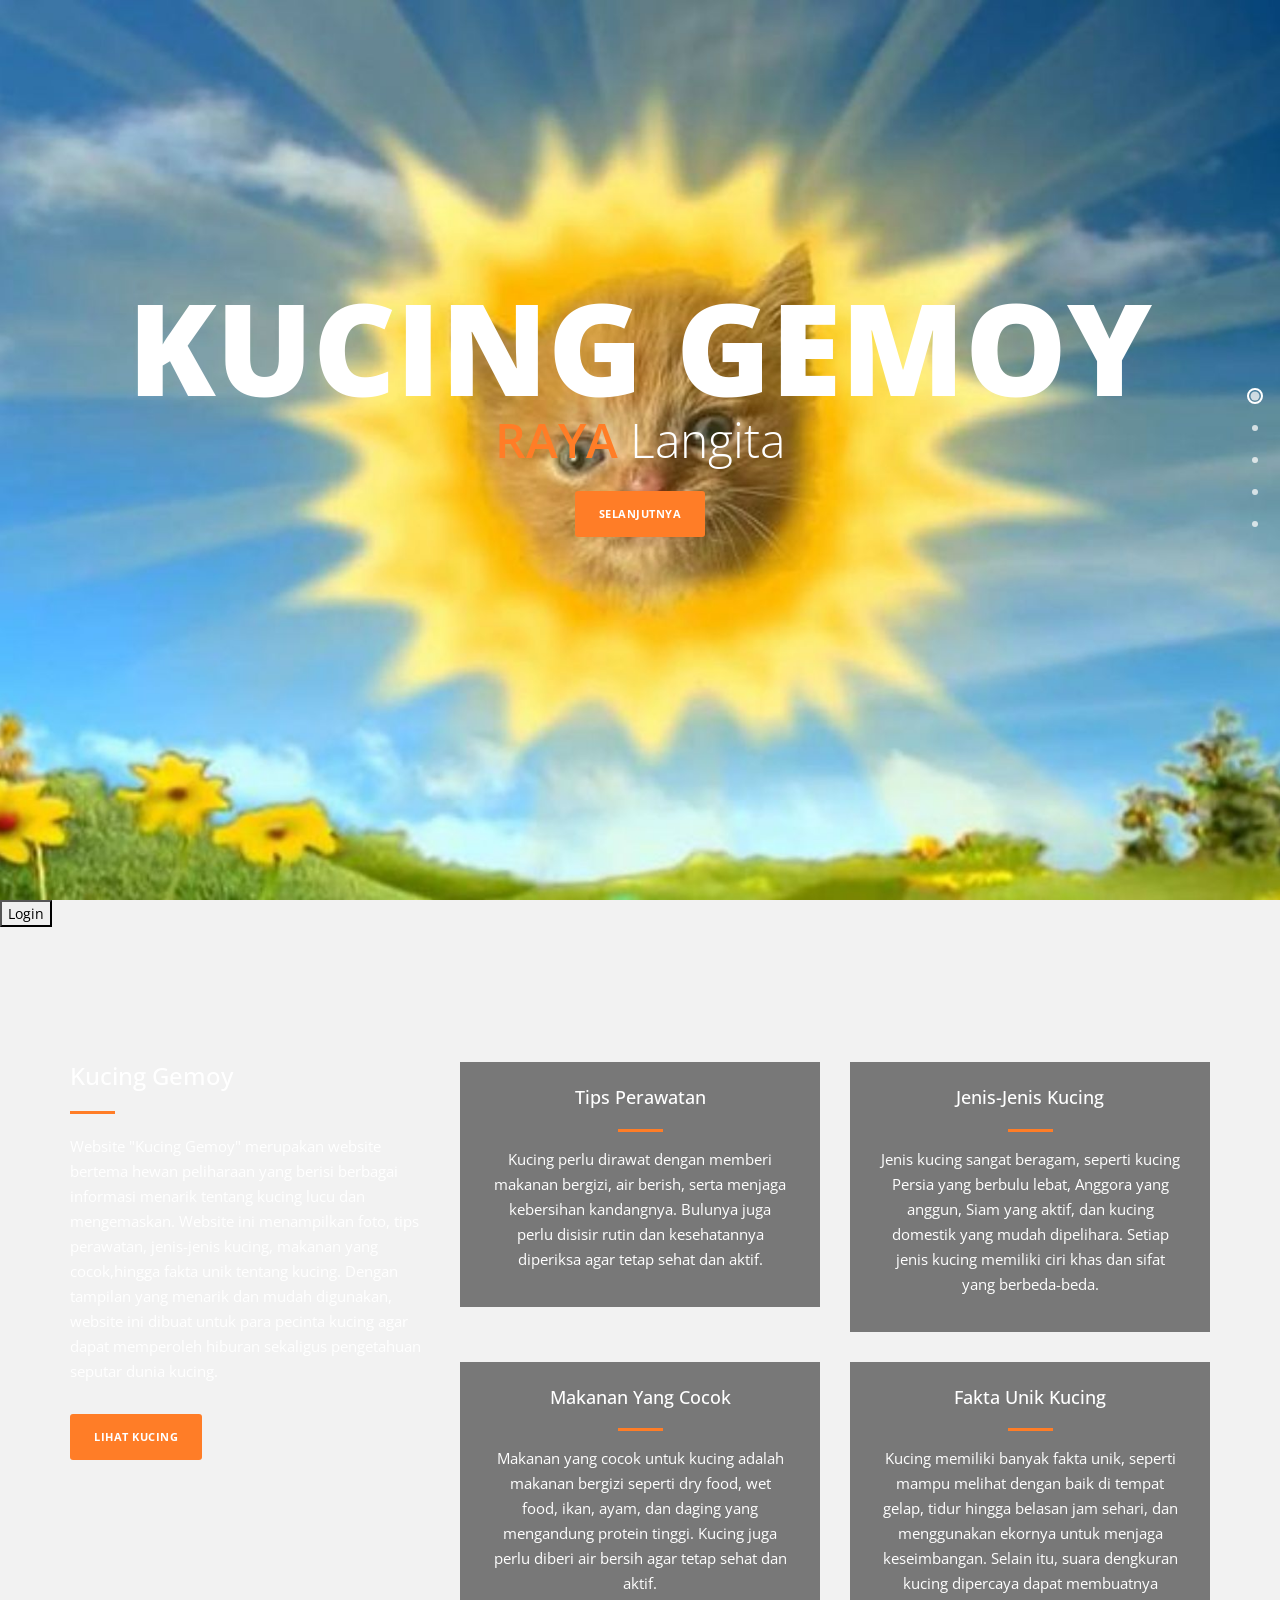
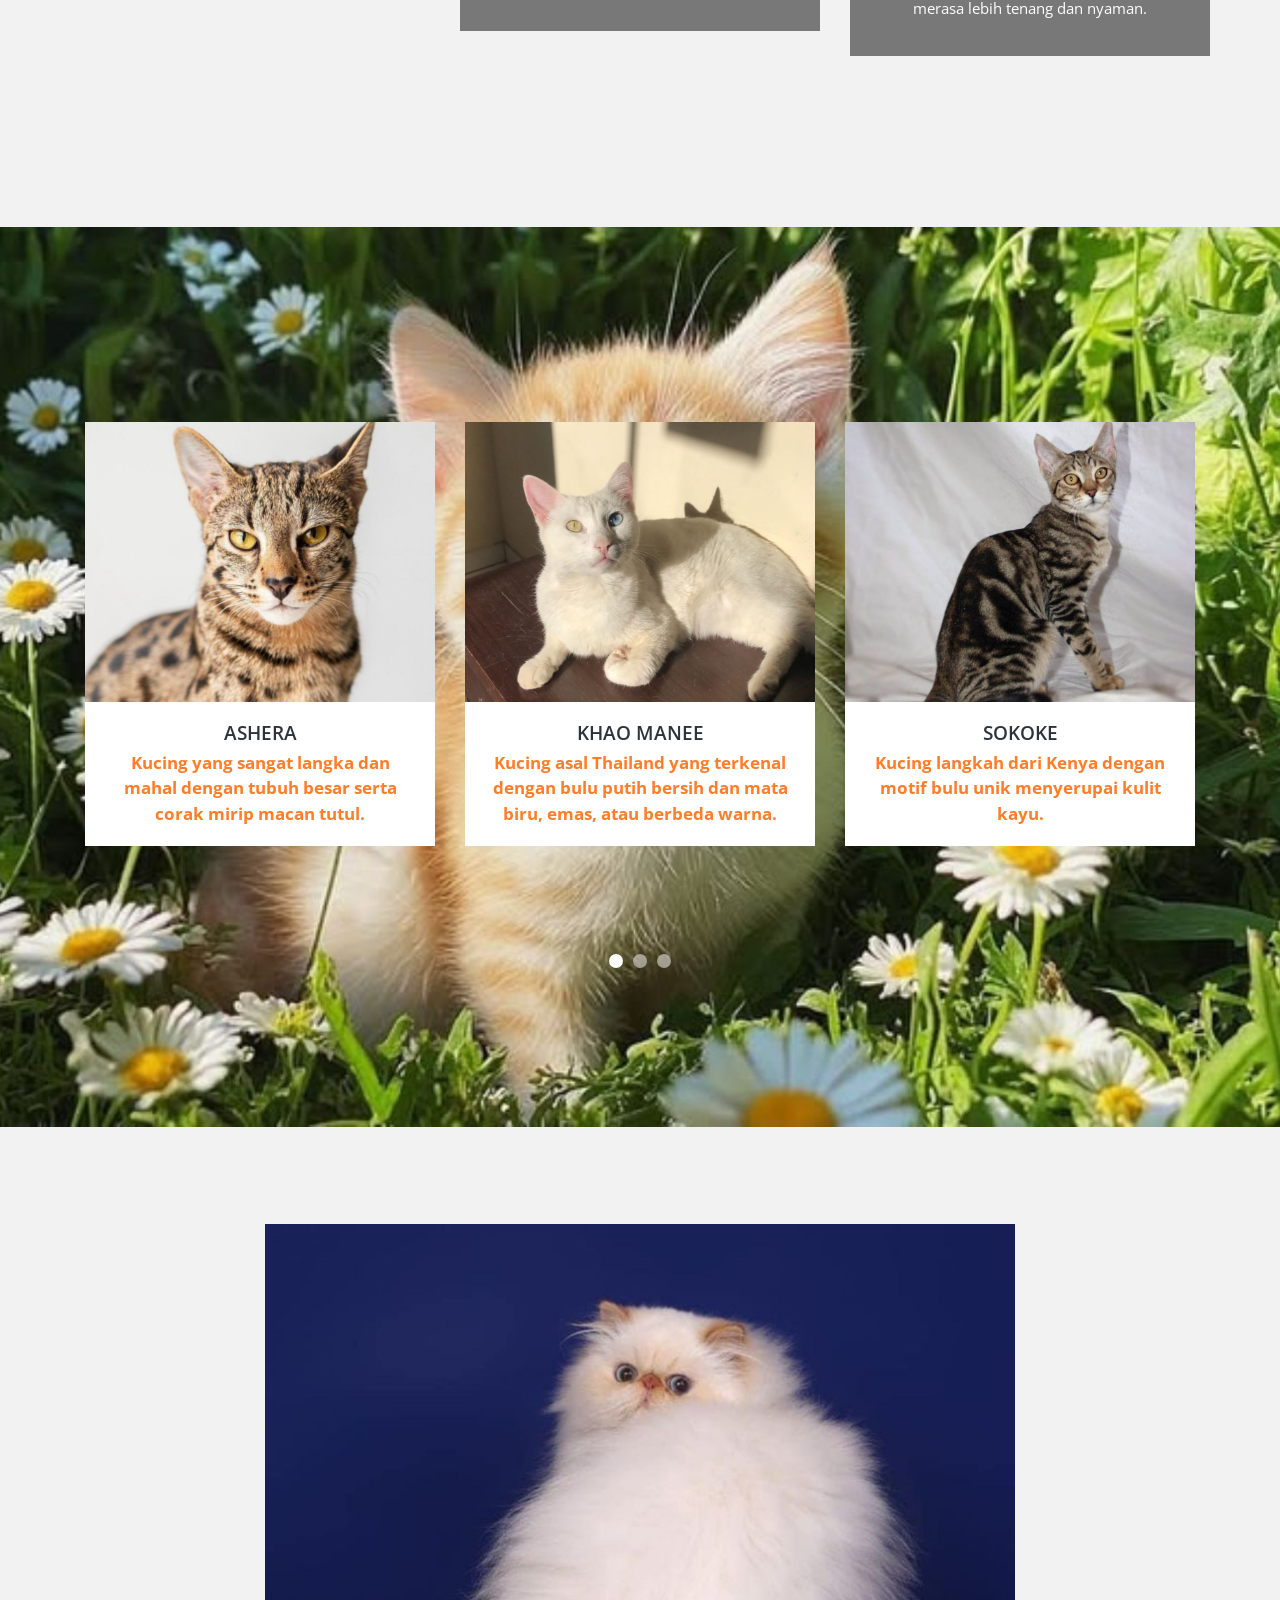
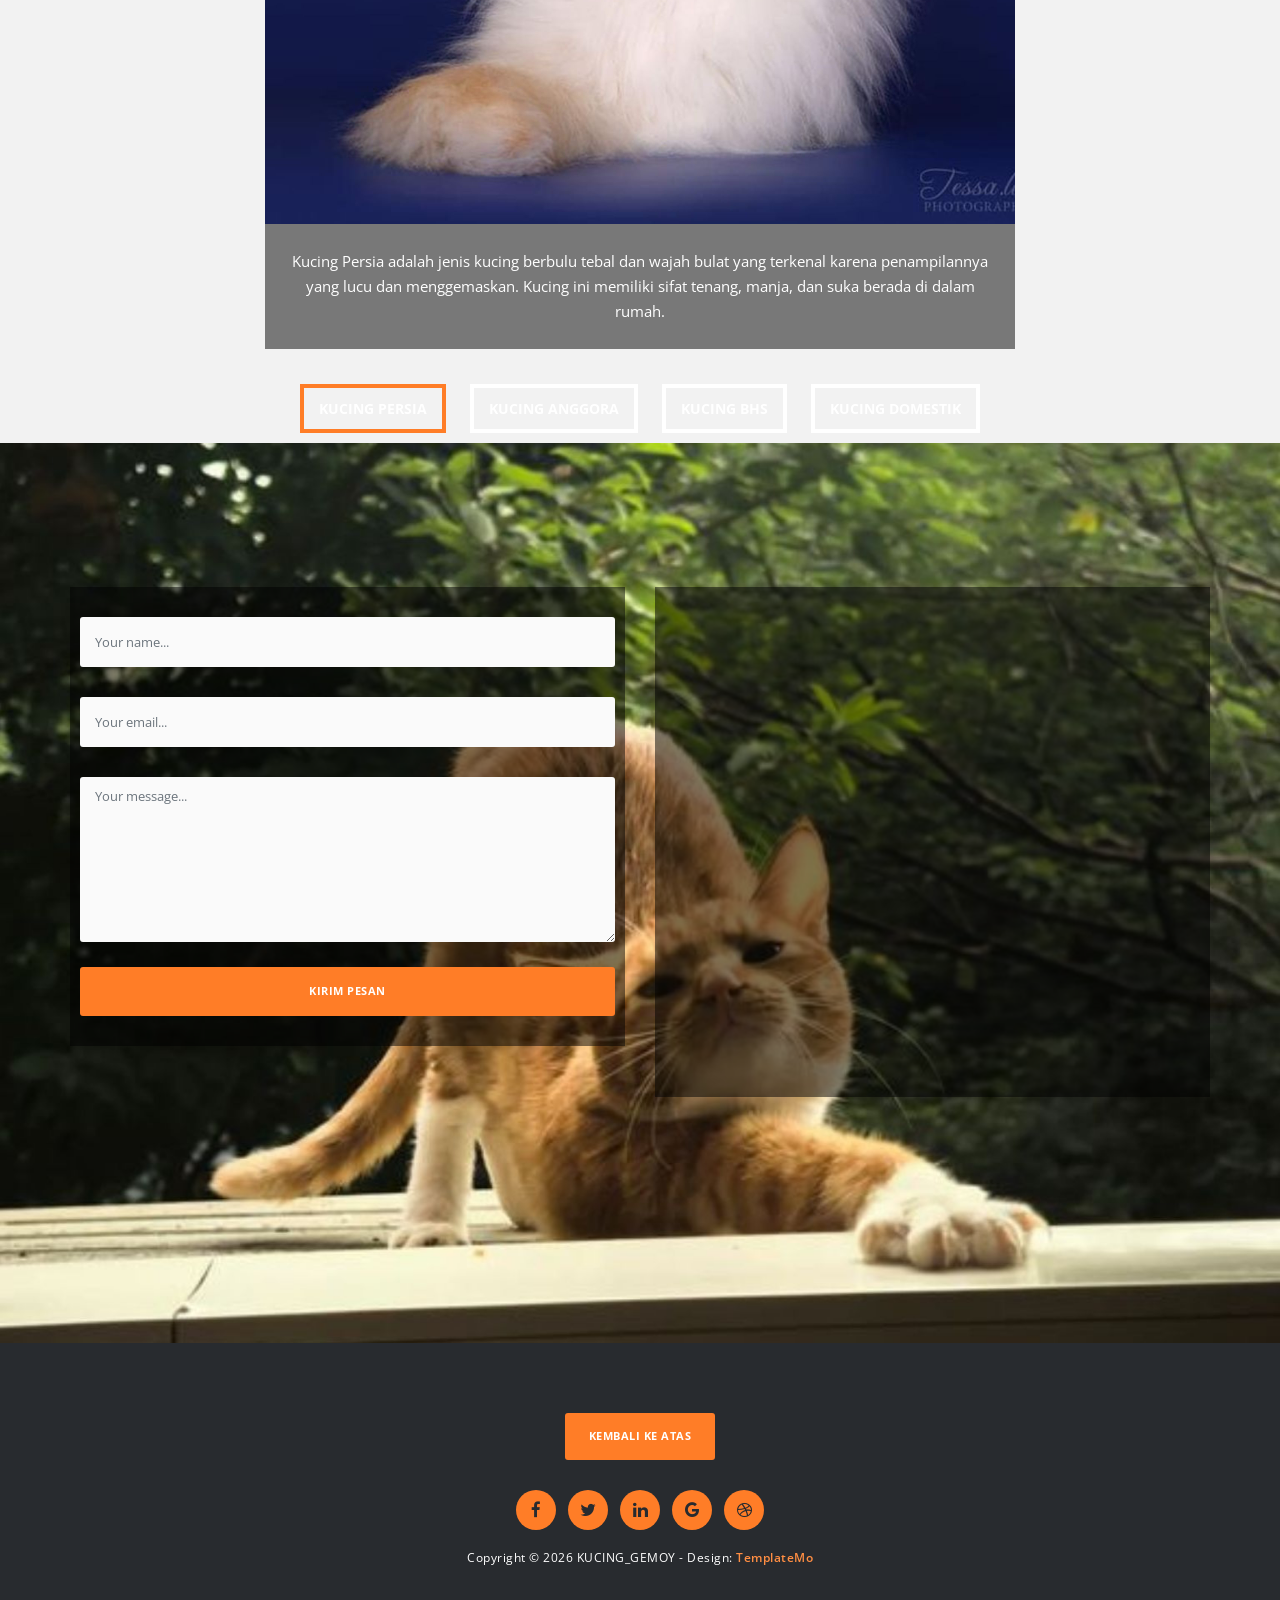
<file: index.html>
<!DOCTYPE html>
<html>
    <head>
        <meta charset="utf-8">
        <meta http-equiv="X-UA-Compatible" content="IE=edge,chrome=1">
        <title>KUCING GEMOY</title>
        <meta name="description" content="">
        <meta name="viewport" content="width=device-width, initial-scale=1">
        <link rel="apple-touch-icon" href="apple-touch-icon.png">

        <link rel="stylesheet" href="css/bootstrap.min.css">
        <link rel="stylesheet" href="css/fontAwesome.css">
        <link rel="stylesheet" href="css/hero-slider.css">
        <link rel="stylesheet" href="css/templatemo-main.css">
        <link rel="stylesheet" href="css/owl-carousel.css">

        <link href="https://fonts.googleapis.com/css?family=Open+Sans:300,400,600,700,800" rel="stylesheet">

        <script src="js/vendor/modernizr-2.8.3-respond-1.4.2.min.js"></script>
    </head>
<!--
Vanilla Template
https://templatemo.com/tm-526-vanilla
-->
<body>

    <div class="fixed-side-navbar">
        <ul class="nav flex-column">
            <li class="nav-item"><a class="nav-link" href="#home"><span>INTRO</span></a></li>
            <li class="nav-item"><a class="nav-link" href="#services"><span>TENTANG KUCING</span></a></li>
            <li class="nav-item"><a class="nav-link" href="#portfolio"><span>FOTO KUCING</span></a></li>
            <li class="nav-item"><a class="nav-link" href="#our-story"><span>JENIS KUCING</span></a></li>
            <li class="nav-item"><a class="nav-link" href="#contact-us"><span>LAMAN KAMI</span></a></li>
        </ul>
    </div>

    <div class="parallax-content baner-content" id="home">
        <div class="container">
            <div class="first-content">
                <h1>Kucing Gemoy</h1>
                <span><em>RAYA</em> Langita </span>
                <div class="primary-button">
                    <a href="#services">SELANJUTNYA</a>
                </div>
            </div>
        </div>
    </div>

    <div id="authArea">
        <button onclick="goLogin()" class="nav-cta">Login</button>
    </div>


    <div class="service-content" id="services">
        <div class="container">
            <div class="row">
                <div class="col-md-4">
                    <div class="left-text">
                        <h4>Kucing Gemoy</h4>
                        <div class="line-dec"></div>
                        <p>Website "Kucing Gemoy" merupakan website bertema hewan peliharaan yang berisi berbagai informasi menarik tentang kucing lucu dan mengemaskan.
                        Website ini menampilkan foto, tips perawatan, jenis-jenis kucing, makanan yang cocok,hingga fakta unik tentang kucing. Dengan tampilan yang menarik dan mudah digunakan,
                        website ini dibuat untuk para pecinta kucing agar dapat memperoleh hiburan sekaligus pengetahuan seputar dunia kucing.</p>

                        <div class="primary-button">
                            <a href="#portfolio">LIHAT KUCING</a>
                        </div>
                    </div>
                </div>
                <div class="col-md-8">
                    <div class="row">
                        <div class="col-md-6">
                            <div class="service-item">
                                <h4>Tips Perawatan</h4>
                                <div class="line-dec"></div>
                                <p>Kucing perlu dirawat dengan memberi makanan bergizi, air berish, serta menjaga kebersihan kandangnya. Bulunya juga perlu disisir rutin dan kesehatannya diperiksa agar tetap sehat dan aktif.</p>
                            </div>
                        </div>
                        <div class="col-md-6">
                            <div class="service-item">
                                <h4>Jenis-Jenis Kucing</h4>
                                <div class="line-dec"></div>
                                <p>Jenis kucing sangat beragam, seperti kucing Persia yang berbulu lebat, Anggora yang anggun, Siam yang aktif, dan kucing domestik yang mudah dipelihara. Setiap jenis kucing memiliki ciri khas dan sifat yang berbeda-beda.</p>
                            </div>
                        </div>
                        <div class="col-md-6">
                            <div class="service-item">
                                <h4>Makanan Yang Cocok</h4>
                                <div class="line-dec"></div>
                                <p>Makanan yang cocok untuk kucing adalah makanan bergizi seperti dry food, wet food, ikan, ayam, dan daging yang mengandung protein tinggi. Kucing juga perlu diberi air bersih agar tetap sehat dan aktif.</p>
                            </div>
                        </div>
                        <div class="col-md-6">
                            <div class="service-item">
                                <h4>Fakta Unik Kucing</h4>
                                <div class="line-dec"></div>
                                <p>Kucing memiliki banyak fakta unik, seperti mampu melihat dengan baik di tempat gelap, tidur hingga belasan jam sehari, dan menggunakan ekornya untuk menjaga keseimbangan. Selain itu, suara dengkuran kucing dipercaya dapat membuatnya merasa lebih tenang dan nyaman.</p>
                            </div>
                        </div>
                    </div>
                </div>                
            </div>
        </div>
    </div>

    
    <div class="parallax-content projects-content" id="portfolio">
        <div class="container">
            <div class="row">
                <div class="col-md-12">
                    <div id="owl-testimonials" class="owl-carousel owl-theme">
                        <div class="item">
                            <div class="testimonials-item">
                                <a href="1st-big-item.jpg" data-lightbox="image-1"><img src="1st-item.jpg" alt=""></a>
                                <div class="text-content">
                                    <h4>ASHERA</h4>
                                    <span>Kucing yang sangat langka dan mahal dengan tubuh besar serta corak mirip macan tutul.</span>
                                </div>
                            </div>
                        </div>
                        <div class="item">
                            <div class="testimonials-item">
                                <a href="2nd-big-item.jpg" data-lightbox="image-1"><img src="2nd-item.jpg" alt=""></a>
                                <div class="text-content">
                                    <h4>KHAO MANEE</h4>
                                    <span>Kucing asal Thailand yang terkenal dengan bulu putih bersih dan mata biru, emas, atau berbeda warna.</span>
                                </div>
                            </div>
                        </div>
                        <div class="item">
                            <div class="testimonials-item">
                                <a href="3rd-big-item.jpg" data-lightbox="image-1"><img src="3rd-item.jpg" alt=""></a>
                                <div class="text-content">
                                    <h4>SOKOKE</h4>
                                    <span>Kucing langkah dari Kenya dengan motif bulu unik menyerupai kulit kayu.</span>
                                </div>
                            </div>
                        </div>
                        <div class="item">
                            <div class="testimonials-item">
                                <a href="4th-big-item.jpg" data-lightbox="image-1"><img src="4th-item.jpg" alt=""></a>
                                <div class="text-content">
                                    <h4>MERAH KALIMANTAN</h4>
                                    <span>Kucing liar endemik Kalimantan dengan bulu merah kecoklatan. Termasuk salah satu kucing paling langka di dunia dan sangat jarang terlihat.</span>
                                </div>
                            </div>
                        </div>
                        <div class="item">
                            <div class="testimonials-item">
                                <a href="5th-big-item.jpg" data-lightbox="image-1"><img src="5th-item.jpg" alt=""></a>
                                <div class="text-content">
                                    <h4>BUSOK RAAS</h4>
                                    <span>Kucing langka dari Pulau Raas, Madura. Ciri khasnya berbulu abu-abu kebiruan dan populasinya sangat sedikit.</span>
                                </div>
                            </div>
                        </div>
                        <div class="item">
                            <div class="testimonials-item">
                                <a href="6th-big-item.jpg" data-lightbox="image-1"><img src="6th-item.jpg" alt=""></a>
                                <div class="text-content">
                                    <h4>TURKISH VAN</h4>
                                    <span>Kucing asal Turki yang dikenal suka bermain air dan memiliki pola warna khas.</span>
                                </div>
                            </div>
                        </div>
                        <div class="item">
                            <div class="testimonials-item">
                                <a href="2nd-big-item.jpg" data-lightbox="image-1"><img src="2nd-item.jpg" alt=""></a>
                                <div class="text-content">
                                    <h4>KHAO MANEE</h4>
                                    <span>Kucing asal Thailand yang terkenal dengan bulu putih bersih dan mata biru, emas, atau berbeda warna.</span>
                                </div>
                            </div>
                        </div>
                        <div class="item">
                            <div class="testimonials-item">
                                <a href="1st-big-item.jpg" data-lightbox="image-1"><img src="1st-item.jpg" alt=""></a>
                                <div class="text-content">
                                    <h4>ASHERA</h4>
                                    <span>Kucing yang sangat langka dan mahal dengan tubuh besar serta corak mirip macan tutul.</span>
                                </div>
                            </div>
                        </div>
                    </div>
                </div>
            </div>
        </div>
    </div>


    <div class="tabs-content" id="our-story">
        <div class="container">
            <div class="row">
                <div class="col-md-8 mx-auto">
                    <div class="wrapper">
                    <section id="first-tab-group" class="tabgroup">
                      <div id="tab1">
                        <img src="1st-tab.jpg" alt="">
                        <p>Kucing Persia adalah jenis kucing berbulu tebal dan wajah bulat yang terkenal karena penampilannya yang lucu dan menggemaskan. Kucing ini memiliki sifat tenang, manja, dan suka berada di dalam rumah.</p>
                      </div>
                      <div id="tab2">
                        <img src="2nd-tab.jpg" alt="">
                        <p>Kucing Anggora adalah jenis kucing yang terkenal dengan bulunya yang panjang, halus, dan tubuhnya yang anggun. Kucing ini memiliki sifat aktif, manja, dan suka bermain sehingga banyak disukai pecinta kucing.</p>
                      </div>
                      <div id="tab3">
                        <img src="3rd-tab.jpg" alt="">
                        <p>Kucing ras British Shorthair adalah kucing berbadan gemuk dengan bulu pendek, tebal, dan wajah bulat yang menggemaskan. Kucing ini dikenal tenang, ramah, dan cocok dipelihara di rumah.</p>
                      </div>
                      <div id="tab4">
                        <img src="4th-tab.jpg" alt="">
                        <p>Kucing Domestik adalah kucing yang paling sering dipelihara di rumah dan memiliki berbagai warna serta pola bulu. Kucing ini dikenal aktif, mudah beradaptasi, dan ramah dengan manusia.</p>
                      </div>
                    </section>
                    <ul class="tabs clearfix" data-tabgroup="first-tab-group">
                      <li><a href="#tab1" class="active">KUCING PERSIA</a></li>
                      <li><a href="#tab2">KUCING ANGGORA</a></li>
                      <li><a href="#tab3">KUCING BHS</a></li>
                      <li><a href="#tab4">KUCING DOMESTIK</a></li>
                    </ul>
                    </div>
                </div>
            </div>
        </div>
    </div>


    <div class="parallax-content contact-content" id="contact-us">
        <div class="container">
            <div class="row">
                <div class="col-md-6">
                    <div class="contact-form">
                        <div class="row">
                            <form id="contact" action="" method="post">
                                <div class="row">
                                    <div class="col-md-12">
                                      <fieldset>
                                        <input name="name" type="text" class="form-control" id="name" placeholder="Your name..." required="">
                                      </fieldset>
                                    </div>
                                    <div class="col-md-12">
                                      <fieldset>
                                        <input name="email" type="email" class="form-control" id="email" placeholder="Your email..." required="">
                                      </fieldset>
                                    </div>
                                    <div class="col-md-12">
                                      <fieldset>
                                        <textarea name="message" rows="6" class="form-control" id="message" placeholder="Your message..." required=""></textarea>
                                      </fieldset>
                                    </div>
                                    <div class="col-md-12">
                                      <fieldset>
                                        <button type="submit" id="form-submit" class="btn">KIRIM PESAN</button>
                                      </fieldset>
                                    </div>
                                </div>
                            </form>
                        </div>
                    </div>
                </div>
                <div class="col-md-6">
                    <div class="map">
                    <!-- How to change your own map point
                           1. Go to Google Maps
                           2. Click on your location point
                           3. Click "Share" and choose "Embed map" tab
                           4. Copy only URL and paste it within the src="" field below
                    -->

                        
                        <div class="mapouter" style="position:relative; text-align:right; width:500px; height:450px;">
                        <div class="gmap_canvas" style="overflow:hidden; background:none!important; width:500px; height:450px;">
    <iframe width="500px" height="450px" style="border:0;" allowfullscreen="" loading="lazy" referrerpolicy="no-referrer-when-downgrade" src="https://www.google.com/maps/embed/v1/place?q=sma%208%20Yogyakarta&key=AIzaSyBFw0Qbyq9zTFTd-tUY6dZWTgaQzuU17R8"></iframe>
  </div>
  <a href="https://norsumediagroup.com/embed-google-map-website-free" target="_blank" rel="noopener noreferrer" class="gme-generated-link">Embed Map on Website for Free</a>
  <style>
   .mapouter{position:relative;text-align:right;} .gmap_canvas{overflow:hidden;background:none!important;} .gmap_canvas iframe{width:100%;height:100%;} .mapouter a{display:block;font-size:0.85em;text-align:center;padding:5px 0;color:#6c757d;text-decoration:none;} .gme-generated-link{display:none!important;}
  </style>
                        </div>
                    </div>
                </div>
            </div>
        </div>
    </div>

    <footer>
        <div class="container">
            <div class="row">
                <div class="col-md-12">
                    <div class="primary-button">
                        <a href="#home">KEMBALI KE ATAS</a>
                    </div>
                    <ul>
                        <li><a href="#"><i class="fa fa-facebook"></i></a></li>
                        <li><a href="#"><i class="fa fa-twitter"></i></a></li>
                        <li><a href="#"><i class="fa fa-linkedin"></i></a></li>
                        <li><a href="#"><i class="fa fa-google"></i></a></li>
                        <li><a href="#"><i class="fa fa-dribbble"></i></a></li>
                    </ul>
                    <p>Copyright &copy; 2026 KUCING_GEMOY
            
            		- Design: <a rel="nofollow noopener" href="https://templatemo.com"><em>TemplateMo</em></a></p>
                </div>
            </div>
        </div>
    </footer>
    <script src="templatemo-



    <script src="https://ajax.googleapis.com/ajax/libs/jquery/1.11.2/jquery.min.js"></script>
    <script>window.jQuery || document.write('<script src="js/vendor/jquery-1.11.2.min.js"><\/script>')</script>
    <script src="js/vendor/bootstrap.min.js"></script>
    <script src="js/plugins.js"></script>
    <script src="js/main.js"></script>
    <script>
        function openCity(cityName) {
            var i;
            var x = document.getElementsByClassName("city");
            for (i = 0; i < x.length; i++) {
               x[i].style.display = "none";  
            }
            document.getElementById(cityName).style.display = "block";  
        }
    </script>

    <script>
        $(document).ready(function(){
          // Add smooth scrolling to all links
          $(".fixed-side-navbar a, .primary-button a").on('click', function(event) {

            // Make sure this.hash has a value before overriding default behavior
            if (this.hash !== "") {
              // Prevent default anchor click behavior
              event.preventDefault();

              // Store hash
              var hash = this.hash;

              // Using jQuery's animate() method to add smooth page scroll
              // The optional number (800) specifies the number of milliseconds it takes to scroll to the specified area
              $('html, body').animate({
                scrollTop: $(hash).offset().top
              }, 800, function(){
           
                // Add hash (#) to URL when done scrolling (default click behavior)
                window.location.hash = hash;
              });
            } // End if
          });
        });
    </script>
      <script src="login/js/welcome.js"></script>
</body>
</html>
</file>
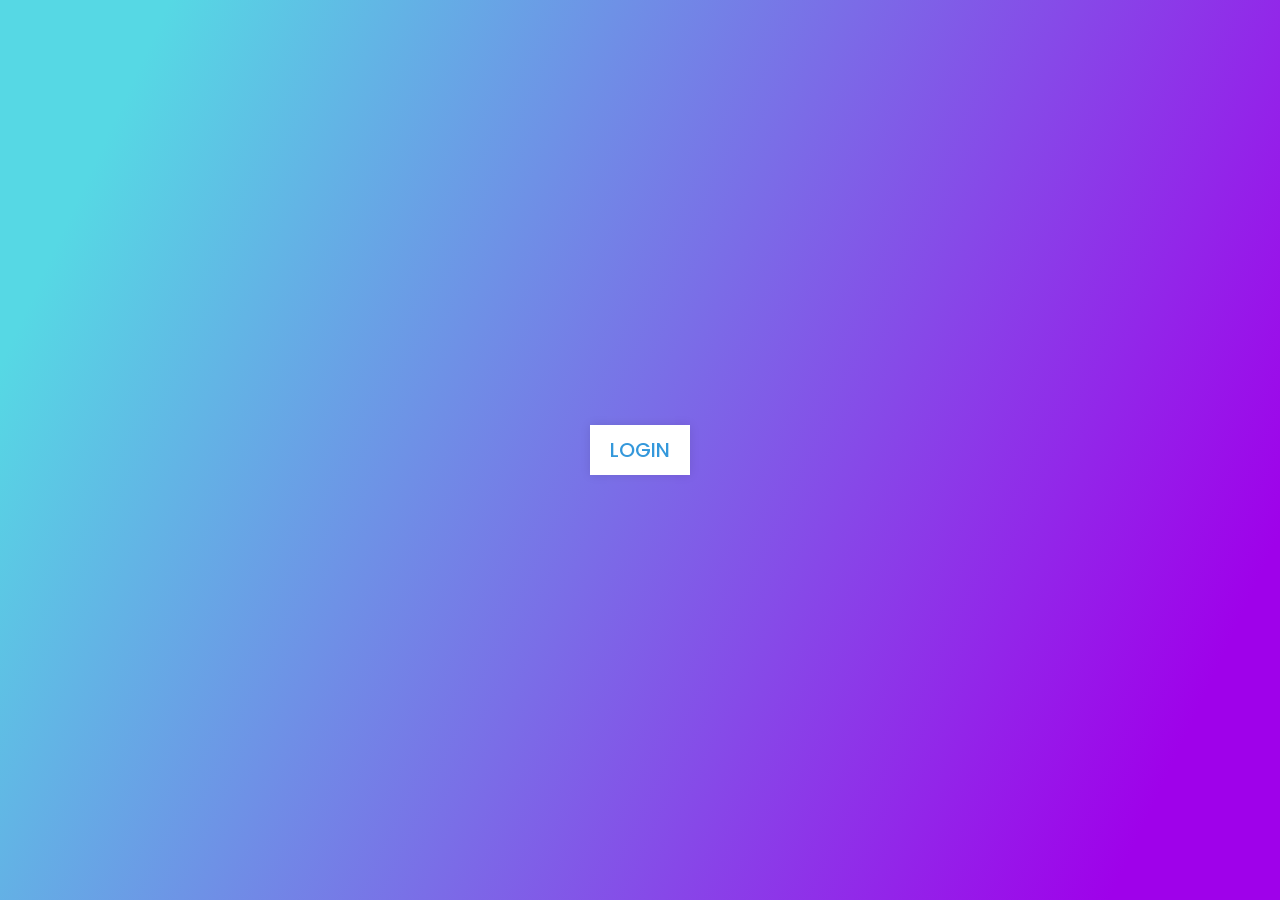
<file: login/index.html>
<!DOCTYPE html>
<!-- Created By CodingNepal -->
<html lang="en" dir="ltr">
   <head>
      <meta charset="utf-8">
      <title>Popup Login Form Design | CodingNepal</title>
      <link rel="stylesheet" href="style.css">
      <link rel="stylesheet" href="https://cdnjs.cloudflare.com/ajax/libs/font-awesome/5.15.3/css/all.min.css"/>
   </head>
   <body>
      <div class="center">
         <input type="checkbox" id="show">
         <label for="show" class="show-btn">LOGIN</label>
         <div class="container">
            <label for="show" class="close-btn fas fa-times" title="close"></label>
            <div class="text">
               Login Form
            </div>
            <form id="loginForm" action="#">
               <div class="data">
                  <label>Nama</label>
                  <input type="text" id="username" placeholder="Nama Pengguna .. " required="required">
               </div>
               <div class="data">
                  <label>Kata Sandi</label>
                  <input type="Kata Sandi" id"Kata Sandi" placeholder="Kata Sandi .." required="required">
               </div>
               <div class="Lupa Kata Sandi">
                  <a href="#">Lupa Kata Sandi?</a>
               </div>
               <div class="btn">
                  <div class="inner"></div>
                  <button type="submit">login</button>
               </div>
               <div class="signup-link">
                  Bukan Member? <a href="register.html">Buat Sekarang</a>
               </div>
            </form>
         </div>
      </div>
      
<script src="js/login.js"></script>
</body>
</html>
</file>
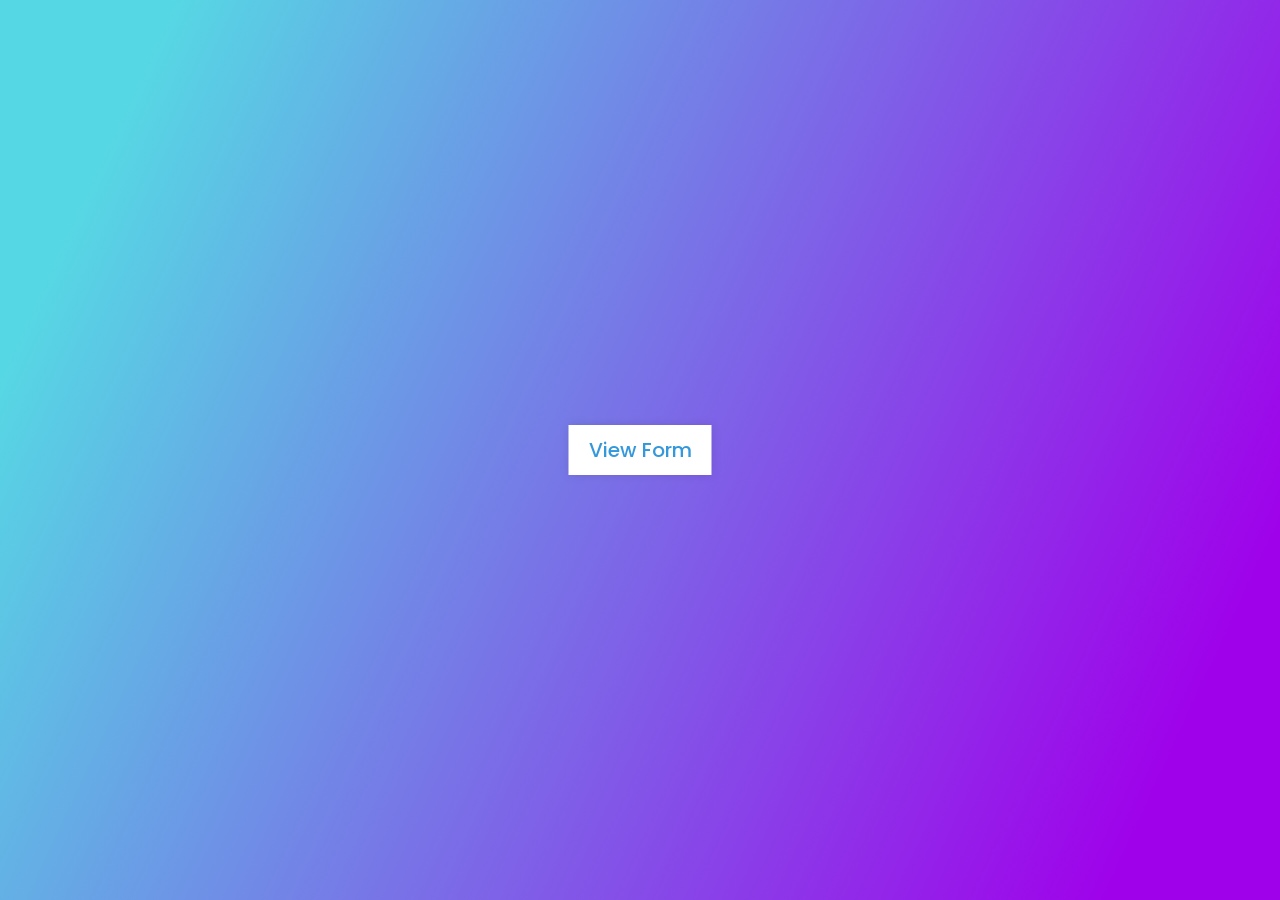
<file: login/register.html>
<!DOCTYPE html>
<!-- Created By CodingNepal -->
<html lang="en" dir="ltr">
   <head>
      <meta charset="utf-8">
      <title>Popup Login Form Design | CodingNepal</title>
      <link rel="stylesheet" href="style.css">
      <link rel="stylesheet" href="https://cdnjs.cloudflare.com/ajax/libs/font-awesome/5.15.3/css/all.min.css"/>
   </head>
   <body>
      <div class="center">
         <input type="checkbox" id="show">
         <label for="show" class="show-btn">View Form</label>
         <div class="container">
            <label for="show" class="close-btn fas fa-times" title="close"></label>
            <div class="text">
               Login Form
            </div>
            <form action="#">
               <div class="data">
                  <label>Email or Phone</label>
                  <input type="text" required>
               </div>
               <div class="data">
                  <label>Password</label>
                  <input type="password" required>
               </div>
               <div class="forgot-pass">
                  <a href="#">Forgot Password?</a>
               </div>
               <div class="btn">
                  <div class="inner"></div>
                  <button type="submit">login</button>
               </div>
               <div class="signup-link">
                  Not a member? <a href="#">Signup now</a>
               </div>
            </form>
         </div>
      </div>
   </body>
</html>
</file>
<file: css/hero-slider.css>
/* -------------------------------- 

Primary style

-------------------------------- */
*, *::after, *::before {
  -webkit-box-sizing: border-box;
  -moz-box-sizing: border-box;
  box-sizing: border-box;
}

html {
  font-size: 62.5%;
}

body {
  font-family: "Open Sans", sans-serif;
  color: #2c343b;
  background-color: #f2f2f2;
}

a {
  color: #d44457;
  text-decoration: none;
}

img {
  max-width: 100%;
}

/* -------------------------------- 

Main Components 

-------------------------------- */
.cd-header {
  position: absolute;
  z-index: 2;
  top: 0;
  left: 0;
  width: 100%;
  height: 50px;
  background-color: #21272c;
  -webkit-font-smoothing: antialiased;
  -moz-osx-font-smoothing: grayscale;
}
@media only screen and (min-width: 768px) {
  .cd-header {
    height: 70px;
    background-color: transparent;
  }
}

#cd-logo {
  float: left;
  margin: 13px 0 0 5%;
}
#cd-logo img {
  display: block;
}
@media only screen and (min-width: 768px) {
  #cd-logo {
    margin: 23px 0 0 5%;
  }
}

.cd-primary-nav {
  /* mobile first - navigation hidden by default, triggered by tap/click on navigation icon */
  float: right;
  margin-right: 5%;
  width: 44px;
  height: 100%;
}
.cd-primary-nav ul {
  position: absolute;
  top: 0;
  left: 0;
  width: 100%;
  -webkit-transform: translateY(-100%);
  -moz-transform: translateY(-100%);
  -ms-transform: translateY(-100%);
  -o-transform: translateY(-100%);
  transform: translateY(-100%);
}
.cd-primary-nav ul.is-visible {
  box-shadow: 0 3px 8px rgba(0, 0, 0, 0.2);
  -webkit-transform: translateY(50px);
  -moz-transform: translateY(50px);
  -ms-transform: translateY(50px);
  -o-transform: translateY(50px);
  transform: translateY(50px);
}
.cd-primary-nav a {
  display: block;
  height: 50px;
  line-height: 50px;
  padding-left: 5%;
  background: #21272c;
  border-top: 1px solid #333c44;
  color: #ffffff;
}
@media only screen and (min-width: 768px) {
  .cd-primary-nav {
    /* reset navigation values */
    width: auto;
    height: auto;
    background: none;
  }
  .cd-primary-nav ul {
    position: static;
    width: auto;
    -webkit-transform: translateY(0);
    -moz-transform: translateY(0);
    -ms-transform: translateY(0);
    -o-transform: translateY(0);
    transform: translateY(0);
    line-height: 70px;
  }
  .cd-primary-nav ul.is-visible {
    -webkit-transform: translateY(0);
    -moz-transform: translateY(0);
    -ms-transform: translateY(0);
    -o-transform: translateY(0);
    transform: translateY(0);
  }
  .cd-primary-nav li {
    display: inline-block;
    margin-left: 1em;
  }
  .cd-primary-nav a {
    display: inline-block;
    height: auto;
    font-weight: 600;
    line-height: normal;
    background: transparent;
    padding: .6em 1em;
    border-top: none;
  }
}

/* -------------------------------- 

Slider

-------------------------------- */
.cd-hero {
  position: relative;
  -webkit-font-smoothing: antialiased;
  -moz-osx-font-smoothing: grayscale;
}

.cd-hero-slider {
  position: relative;
  height: 360px;
  overflow: hidden;
}
.cd-hero-slider li {
  position: absolute;
  top: 0;
  left: 0;
  width: 100%;
  height: 100%;
  -webkit-transform: translateX(100%);
  -moz-transform: translateX(100%);
  -ms-transform: translateX(100%);
  -o-transform: translateX(100%);
  transform: translateX(100%);
}
.cd-hero-slider li.selected {
  /* this is the visible slide */
  position: relative;
  -webkit-transform: translateX(0);
  -moz-transform: translateX(0);
  -ms-transform: translateX(0);
  -o-transform: translateX(0);
  transform: translateX(0);
}
.cd-hero-slider li.move-left {
  /* slide hidden on the left */
  -webkit-transform: translateX(-100%);
  -moz-transform: translateX(-100%);
  -ms-transform: translateX(-100%);
  -o-transform: translateX(-100%);
  transform: translateX(-100%);
}
.cd-hero-slider li.is-moving, .cd-hero-slider li.selected {
  /* the is-moving class is assigned to the slide which is moving outside the viewport */
  -webkit-transition: -webkit-transform 0.5s;
  -moz-transition: -moz-transform 0.5s;
  transition: transform 0.5s;
}
@media only screen and (min-width: 768px) {
  .cd-hero-slider {
    height: 500px;
  }
}
@media only screen and (min-width: 1170px) {
  .cd-hero-slider {
    height: 680px;
  }
}

/* -------------------------------- 

Single slide style

-------------------------------- */
.cd-hero-slider li {
  background-position: center center;
  background-size: cover;
  background-repeat: no-repeat;
}
.cd-hero-slider li:first-of-type {
  background-image: url(../img/slide_01.jpg);
}
.cd-hero-slider li:nth-of-type(2) {
  background-image: url(../img/slide_02.jpg);
}
.cd-hero-slider li:nth-of-type(3) {
  background-image: url(../img/slide_03.jpg);
}
.cd-hero-slider .cd-full-width,
.cd-hero-slider .cd-half-width {
  position: absolute;
  width: 100%;
  height: 100%;
  z-index: 1;
  left: 0;
  top: 0;
  /* this padding is used to align the text */
  padding-top: 80px;
  text-align: center;
  /* Force Hardware Acceleration in WebKit */
  -webkit-backface-visibility: hidden;
  backface-visibility: hidden;
  -webkit-transform: translateZ(0);
  -moz-transform: translateZ(0);
  -ms-transform: translateZ(0);
  -o-transform: translateZ(0);
  transform: translateZ(0);
}
.cd-hero-slider .cd-img-container {
  /* hide image on mobile device */
  display: none;
}
.cd-hero-slider .cd-img-container img {
  position: absolute;
  left: 50%;
  top: 50%;
  bottom: auto;
  right: auto;
  -webkit-transform: translateX(-50%) translateY(-50%);
  -moz-transform: translateX(-50%) translateY(-50%);
  -ms-transform: translateX(-50%) translateY(-50%);
  -o-transform: translateX(-50%) translateY(-50%);
  transform: translateX(-50%) translateY(-50%);
}
.cd-hero-slider .cd-bg-video-wrapper {
  /* hide video on mobile device */
  display: none;
  position: absolute;
  top: 0;
  left: 0;
  width: 100%;
  height: 100%;
  overflow: hidden;
}
.cd-hero-slider .cd-bg-video-wrapper video {
  /* you won't see this element in the html, but it will be injected using js */
  display: block;
  min-height: 100%;
  min-width: 100%;
  max-width: none;
  height: auto;
  width: auto;
  position: absolute;
  left: 50%;
  top: 50%;
  bottom: auto;
  right: auto;
  -webkit-transform: translateX(-50%) translateY(-50%);
  -moz-transform: translateX(-50%) translateY(-50%);
  -ms-transform: translateX(-50%) translateY(-50%);
  -o-transform: translateX(-50%) translateY(-50%);
  transform: translateX(-50%) translateY(-50%);
}
.cd-hero-slider h2, .cd-hero-slider p {
  text-shadow: 0 1px 3px rgba(0, 0, 0, 0.1);
  line-height: 1.2;
  margin: 0 auto 14px;
  color: #ffffff;
  width: 90%;
  max-width: 400px;
}
.cd-hero-slider h2 {
  font-size: 2.4rem;
}
.cd-hero-slider p {
  font-size: 1.4rem;
  line-height: 1.4;
}
.cd-hero-slider .cd-btn {
  display: inline-block;
  padding: 1.2em 1.4em;
  margin-top: .8em;
  background-color: rgba(212, 68, 87, 0.9);
  font-size: 1.3rem;
  font-weight: 700;
  letter-spacing: 1px;
  color: #ffffff;
  text-transform: uppercase;
  box-shadow: 0 3px 6px rgba(0, 0, 0, 0.1);
  -webkit-transition: background-color 0.2s;
  -moz-transition: background-color 0.2s;
  transition: background-color 0.2s;
}
.cd-hero-slider .cd-btn.secondary {
  background-color: rgba(22, 26, 30, 0.8);
}
.cd-hero-slider .cd-btn:nth-of-type(2) {
  margin-left: 1em;
}
.no-touch .cd-hero-slider .cd-btn:hover {
  background-color: #d44457;
}
.no-touch .cd-hero-slider .cd-btn.secondary:hover {
  background-color: #161a1e;
}
@media only screen and (min-width: 768px) {
  .cd-hero-slider .cd-full-width,
  .cd-hero-slider .cd-half-width {
    padding-top: 150px;
  }
  .cd-hero-slider .cd-bg-video-wrapper {
    display: block;
  }
  .cd-hero-slider .cd-half-width {
    width: 45%;
  }
  .cd-hero-slider .cd-half-width:first-of-type {
    left: 5%;
  }
  .cd-hero-slider .cd-half-width:nth-of-type(2) {
    right: 5%;
    left: auto;
  }
  .cd-hero-slider .cd-img-container {
    display: block;
  }
  .cd-hero-slider h2, .cd-hero-slider p {
    max-width: 520px;
  }
  .cd-hero-slider h2 {
    font-size: 2.4em;
    font-weight: 300;
  }
  .cd-hero-slider .cd-btn {
    font-size: 1.4rem;
  }
}
@media only screen and (min-width: 1170px) {
  .cd-hero-slider .cd-full-width,
  .cd-hero-slider .cd-half-width {
    padding-top: 250px;
  }
  .cd-hero-slider h2, .cd-hero-slider p {
    margin-bottom: 20px;
  }
  .cd-hero-slider h2 {
    font-size: 3.2em;
  }
  .cd-hero-slider p {
    font-size: 1.6rem;
  }
}

/* -------------------------------- 

Single slide animation

-------------------------------- */
@media only screen and (min-width: 768px) {
  .cd-hero-slider .cd-half-width {
    opacity: 0;
    -webkit-transform: translateX(40px);
    -moz-transform: translateX(40px);
    -ms-transform: translateX(40px);
    -o-transform: translateX(40px);
    transform: translateX(40px);
  }
  .cd-hero-slider .move-left .cd-half-width {
    -webkit-transform: translateX(-40px);
    -moz-transform: translateX(-40px);
    -ms-transform: translateX(-40px);
    -o-transform: translateX(-40px);
    transform: translateX(-40px);
  }
  .cd-hero-slider .selected .cd-half-width {
    /* this is the visible slide */
    opacity: 1;
    -webkit-transform: translateX(0);
    -moz-transform: translateX(0);
    -ms-transform: translateX(0);
    -o-transform: translateX(0);
    transform: translateX(0);
  }
  .cd-hero-slider .is-moving .cd-half-width {
    /* this is the slide moving outside the viewport 
    wait for the end of the transition on the <li> parent before set opacity to 0 and translate to 40px/-40px */
    -webkit-transition: opacity 0s 0.5s, -webkit-transform 0s 0.5s;
    -moz-transition: opacity 0s 0.5s, -moz-transform 0s 0.5s;
    transition: opacity 0s 0.5s, transform 0s 0.5s;
  }
  .cd-hero-slider li.selected.from-left .cd-half-width:nth-of-type(2),
  .cd-hero-slider li.selected.from-right .cd-half-width:first-of-type {
    /* this is the selected slide - different animation if it's entering from left or right */
    -webkit-transition: opacity 0.4s 0.2s, -webkit-transform 0.5s 0.2s;
    -moz-transition: opacity 0.4s 0.2s, -moz-transform 0.5s 0.2s;
    transition: opacity 0.4s 0.2s, transform 0.5s 0.2s;
  }
  .cd-hero-slider li.selected.from-left .cd-half-width:first-of-type,
  .cd-hero-slider li.selected.from-right .cd-half-width:nth-of-type(2) {
    /* this is the selected slide - different animation if it's entering from left or right */
    -webkit-transition: opacity 0.4s 0.4s, -webkit-transform 0.5s 0.4s;
    -moz-transition: opacity 0.4s 0.4s, -moz-transform 0.5s 0.4s;
    transition: opacity 0.4s 0.4s, transform 0.5s 0.4s;
  }
  .cd-hero-slider .cd-full-width h2,
  .cd-hero-slider .cd-full-width p,
  .cd-hero-slider .cd-full-width .cd-btn {
    opacity: 0;
    -webkit-transform: translateX(100px);
    -moz-transform: translateX(100px);
    -ms-transform: translateX(100px);
    -o-transform: translateX(100px);
    transform: translateX(100px);
  }
  .cd-hero-slider .move-left .cd-full-width h2,
  .cd-hero-slider .move-left .cd-full-width p,
  .cd-hero-slider .move-left .cd-full-width .cd-btn {
    opacity: 0;
    -webkit-transform: translateX(-100px);
    -moz-transform: translateX(-100px);
    -ms-transform: translateX(-100px);
    -o-transform: translateX(-100px);
    transform: translateX(-100px);
  }
  .cd-hero-slider .selected .cd-full-width h2,
  .cd-hero-slider .selected .cd-full-width p,
  .cd-hero-slider .selected .cd-full-width .cd-btn {
    /* this is the visible slide */
    opacity: 1;
    -webkit-transform: translateX(0);
    -moz-transform: translateX(0);
    -ms-transform: translateX(0);
    -o-transform: translateX(0);
    transform: translateX(0);
  }
  .cd-hero-slider li.is-moving .cd-full-width h2,
  .cd-hero-slider li.is-moving .cd-full-width p,
  .cd-hero-slider li.is-moving .cd-full-width .cd-btn {
    /* this is the slide moving outside the viewport 
    wait for the end of the transition on the li parent before set opacity to 0 and translate to 100px/-100px */
    -webkit-transition: opacity 0s 0.5s, -webkit-transform 0s 0.5s;
    -moz-transition: opacity 0s 0.5s, -moz-transform 0s 0.5s;
    transition: opacity 0s 0.5s, transform 0s 0.5s;
  }
  .cd-hero-slider li.selected h2 {
    -webkit-transition: opacity 0.4s 0.2s, -webkit-transform 0.5s 0.2s;
    -moz-transition: opacity 0.4s 0.2s, -moz-transform 0.5s 0.2s;
    transition: opacity 0.4s 0.2s, transform 0.5s 0.2s;
  }
  .cd-hero-slider li.selected p {
    -webkit-transition: opacity 0.4s 0.3s, -webkit-transform 0.5s 0.3s;
    -moz-transition: opacity 0.4s 0.3s, -moz-transform 0.5s 0.3s;
    transition: opacity 0.4s 0.3s, transform 0.5s 0.3s;
  }
  .cd-hero-slider li.selected .cd-btn {
    -webkit-transition: opacity 0.4s 0.4s, -webkit-transform 0.5s 0.4s, background-color 0.2s 0s;
    -moz-transition: opacity 0.4s 0.4s, -moz-transform 0.5s 0.4s, background-color 0.2s 0s;
    transition: opacity 0.4s 0.4s, transform 0.5s 0.4s, background-color 0.2s 0s;
  }
}
/* -------------------------------- 

Slider navigation

-------------------------------- */
.cd-slider-nav {
  display: none;
  position: absolute;
  width: 100%;
  bottom: 0;
  z-index: 2;
  text-align: center;
  height: 55px;
  background-color: rgba(0, 1, 1, 0.5);
}
.cd-slider-nav nav, .cd-slider-nav ul, .cd-slider-nav li, .cd-slider-nav a {
  height: 100%;
}
.cd-slider-nav nav {
  display: inline-block;
  position: relative;
}
.cd-slider-nav .cd-marker {
  position: absolute;
  bottom: 0;
  left: 0;
  width: 60px;
  height: 100%;
  color: #d44457;
  background-color: #ffffff;
  box-shadow: inset 0 2px 0 currentColor;
  -webkit-transition: -webkit-transform 0.2s, box-shadow 0.2s;
  -moz-transition: -moz-transform 0.2s, box-shadow 0.2s;
  transition: transform 0.2s, box-shadow 0.2s;
}
.cd-slider-nav .cd-marker.item-2 {
  -webkit-transform: translateX(100%);
  -moz-transform: translateX(100%);
  -ms-transform: translateX(100%);
  -o-transform: translateX(100%);
  transform: translateX(100%);
}
.cd-slider-nav .cd-marker.item-3 {
  -webkit-transform: translateX(200%);
  -moz-transform: translateX(200%);
  -ms-transform: translateX(200%);
  -o-transform: translateX(200%);
  transform: translateX(200%);
}
.cd-slider-nav .cd-marker.item-4 {
  -webkit-transform: translateX(300%);
  -moz-transform: translateX(300%);
  -ms-transform: translateX(300%);
  -o-transform: translateX(300%);
  transform: translateX(300%);
}
.cd-slider-nav .cd-marker.item-5 {
  -webkit-transform: translateX(400%);
  -moz-transform: translateX(400%);
  -ms-transform: translateX(400%);
  -o-transform: translateX(400%);
  transform: translateX(400%);
}
.cd-slider-nav ul::after {
  clear: both;
  content: "";
  display: table;
}
.cd-slider-nav li {
  display: inline-block;
  width: 60px;
  float: left;
}
.cd-slider-nav li.selected a {
  color: #2c343b;
}
.no-touch .cd-slider-nav li.selected a:hover {
  background-color: transparent;
}
.cd-slider-nav a {
  display: block;
  position: relative;
  padding-top: 35px;
  font-size: 1rem;
  font-weight: 700;
  color: #a8b4be;
  -webkit-transition: background-color 0.2s;
  -moz-transition: background-color 0.2s;
  transition: background-color 0.2s;
}
.cd-slider-nav a::before {
  content: '';
  position: absolute;
  width: 24px;
  height: 24px;
  top: 8px;
  left: 50%;
  right: auto;
  -webkit-transform: translateX(-50%);
  -moz-transform: translateX(-50%);
  -ms-transform: translateX(-50%);
  -o-transform: translateX(-50%);
  transform: translateX(-50%);
}
.no-touch .cd-slider-nav a:hover {
  background-color: rgba(0, 1, 1, 0.5);
}
.cd-slider-nav li:first-of-type a::before {
  background-position: 0 0;
}
.cd-slider-nav li.selected:first-of-type a::before {
  background-position: 0 -24px;
}
.cd-slider-nav li:nth-of-type(2) a::before {
  background-position: -24px 0;
}
.cd-slider-nav li.selected:nth-of-type(2) a::before {
  background-position: -24px -24px;
}
.cd-slider-nav li:nth-of-type(3) a::before {
  background-position: -48px 0;
}
.cd-slider-nav li.selected:nth-of-type(3) a::before {
  background-position: -48px -24px;
}
.cd-slider-nav li:nth-of-type(4) a::before {
  background-position: -72px 0;
}
.cd-slider-nav li.selected:nth-of-type(4) a::before {
  background-position: -72px -24px;
}
.cd-slider-nav li:nth-of-type(5) a::before {
  background-position: -96px 0;
}
.cd-slider-nav li.selected:nth-of-type(5) a::before {
  background-position: -96px -24px;
}
@media only screen and (min-width: 768px) {
  .cd-slider-nav {
    height: 80px;
  }
  .cd-slider-nav .cd-marker,
  .cd-slider-nav li {
    width: 95px;
  }
  .cd-slider-nav a {
    padding-top: 48px;
    font-size: 1.1rem;
    text-transform: uppercase;
  }
  .cd-slider-nav a::before {
    top: 18px;
  }
}

/* -------------------------------- 

Main content

-------------------------------- */
.cd-main-content {
  width: 90%;
  max-width: 768px;
  margin: 0 auto;
  padding: 2em 0;
}
.cd-main-content p {
  font-size: 1.4rem;
  line-height: 1.8;
  color: #999999;
  margin: 2em 0;
}
@media only screen and (min-width: 1170px) {
  .cd-main-content {
    padding: 3em 0;
  }
  .cd-main-content p {
    font-size: 1.6rem;
  }
}

/* -------------------------------- 

Javascript disabled

-------------------------------- */
.no-js .cd-hero-slider li {
  display: none;
}
.no-js .cd-hero-slider li.selected {
  display: block;
}

.no-js .cd-slider-nav {
  display: none;
}
</file>
<file: css/templatemo-main.css>
/*

Vanilla Template

https://templatemo.com/tm-526-vanilla

*/

p {
  font-size: 15px;
  line-height: 25px;
}

section {
  padding: 25px 0 35px;
  background: #fff;
}

body { 
  position: relative; /* we need this for the scrollspy */ 
  font-size: 14px;
}

a { color: #3CC; }

a:hover { color: #FF0; }

/*----------
  NAV
----------*/

.fixed-side-navbar {
  position: fixed;
  top: 50%;
  right: 0;
  z-index: 99999;
  margin-top: -100px;
  text-align: right;
  padding: 30px 0;
  -webkit-transition: all .3s;
  transition: all .3s;
}
.fixed-side-navbar:hover {
  background: transparent;
}
.fixed-side-navbar:hover .nav > li > a > span {
  color: rgba(0, 0, 0, 0.5);
  display: block;
  background-color: #fff;
  text-align: center;
  text-transform: uppercase;
  font-size: 12px;
  padding: 2px 12px;
  border-radius: 15px;
}
.fixed-side-navbar .nav > li a.active {
  background-color: transparent;
  color: black;
}
.fixed-side-navbar .nav > li a.active:after {
  -webkit-transform: scale(0.9);
          transform: scale(0.9);
}
.fixed-side-navbar .nav > li a.active:before {
  content: '';
  position: absolute;
  top: 50%;
  right: 17px;
  margin-top: -8px;
  width: 16px;
  height: 16px;
  background: transparent;
  border: 2px solid #fff;
  border-radius: 10px;
}
.nav>li {
  position: relative;
  display: block;
}
.fixed-side-navbar .nav > li a {
  color: #fff;
  min-height: 32px;
  background: transparent;
  padding: 5px 45px 5px 25px;
  border-right: none;
}
.fixed-side-navbar .nav > li a span {
  display: none;
  -webkit-transition: all .2s;
  transition: all .2s;
}
.fixed-side-navbar .nav > li a:after {
  content: '';
  position: absolute;
  top: 50%;
  right: 20px;
  margin-top: -5px;
  width: 10px;
  height: 10px;
  border-radius: 10px;
  background: rgba(250, 250, 250, 0.75);
  -webkit-transition: all .3s;
  transition: all .3s;
  -webkit-transform: scale(0.6);
          transform: scale(0.6);
}
.fixed-side-navbar .nav > li a:hover {
  background-color: transparent;
  border-top-left-radius: 5px;
  border-bottom-left-radius: 5px;
  border-color: black;
  boder-right: 0;
}
.fixed-side-navbar .nav > li a:hover > span {
  color: black;
  display: block;
}

.fadeInRight {
  -webkit-animation-name: fadeInRight;
          animation-name: fadeInRight;
}


.primary-button a {
  display: inline-block;
  background-color: #ff7d27;
  padding: 15px 24px;
  border-radius: 3px;
  text-transform: uppercase;
  font-size: 11px;
  color: #fff;
  font-weight: 700;
  text-decoration: none;
  letter-spacing: 0.5px;
}


.parallax-content {
  width: 100%;
  min-height: 100vh;
  background-size: cover;
}


.baner-content {
  padding-top: 30vh;
  text-align: center;
  background-image: url(../1st-section.jpg);
}

.baner-content h1 {
  margin-top: 0px;
  font-size: 128px;
  color: #fff;
  font-weight: 900;
  text-transform: uppercase;
  margin-bottom: 0px;
}

.baner-content em {
  color: #ff7d27;
  font-weight: 600;
  font-style: normal;
}

.baner-content span {
  display: inline-block;
  margin-top: -20px;
  font-weight: 300;
  font-size: 48px;
  color: #fff;
}

.baner-content .primary-button {
  margin-top: 15px;
}



.service-content {
  padding-left: 15px;
  padding-right: 15px;
  padding-top: 15vh;
  background-image: url(../2nd-section.jpg);
  background-attachment: fixed;
  min-height: 100vh;
  background-size: cover;
  background-position: center center;
}

.service-content .left-text h4 {
  font-size: 24px;
  font-weight: 500;
  color: #fff;
}

h4, .h4 {
  font-size: 18px;
}

.service-content .left-text .line-dec {
  width: 45px;
  height: 3px;
  background-color: #ff7d27;
  margin: 20px 0px 20px 0px;
}

.service-content .left-text p {
  color: #fff;
}

.service-content .left-text ul {
  padding: 0;
  margin-top: 30px;
  list-style: none;
}

.service-content .left-text ul li {
  margin: 15px 0px;
  font-weight: 600;
  color: #fff;
}

.service-content .left-text .primary-button {
  margin: 30px 0px;
}

.service-content .service-item {
  background-color: rgba(0, 0, 0, 0.5);
  padding: 25px 30px;
  text-align: center;
  color: #fff;
  margin-bottom: 30px;
}

.service-content .service-item .line-dec {
  width: 45px;
  height: 3px;
  background-color: #ff7d27;
  margin: 20px auto 15px auto;
}



.projects-content {
  padding-top: 20vh;
  background-image: url(../3rd-section.jpg);
}

.projects-content .item img {
  width: 100%;
}

.projects-content .item {
  margin: 15px;
}

.projects-content .item .text-content {
  background-color: #fff;
  text-align: center;
  padding: 20px;
}

.projects-content .item .text-content h4 {
  margin-top: 0px;
  font-size: 19px;
  font-weight: 600;
}

.projects-content .item .text-content span {
  font-style: normal;
  font-size: 17px;
  font-weight: 700;
  color: #ff7d27;
}

.owl-pagination {
  margin-top: 40px;
  opacity: 1;
  display: inline-block;
}

.owl-page span {
  display: block;
  width: 14px;
  height: 14px;
  margin: 0px 5px;
  filter: alpha(opacity=50);
  opacity: 0.5;
  -webkit-border-radius: 20px;
  -moz-border-radius: 20px;
  border-radius: 20px;
  background: #fff;
}


.tabs-content {
  padding-left: 15px;
  padding-right: 15px;
  padding-top: 8vh;
  background-image: url(../4th-section.jpg);
  background-attachment: fixed;
  min-height: 100vh;
  background-size: cover;
  background-position: center center;
}

section {
  background-color: transparent;
  padding-bottom: 15px;
}

.wrapper {
  text-align: center;
}

.tabs {
  list-style: none;
  margin: 0px;
  padding: 0px;
}

.tabs li {
  display: inline-block;
  text-align: center;
  margin: 10px;
}

.tabs a {
  display:block;
  text-align:center;
  text-decoration:none;
  text-transform:uppercase;
  color:#fff;
  font-size: 14px;
  font-weight: 700;
  padding:10px 15px;
  border:4px solid #fff;
}

.tabs a:hover {
  color: #ff7d27;
}

.tabs .active {
  border:4px solid #ff7d27;
}

.tabgroup div  {

}

.tabgroup p {
  background-color: rgba(0, 0, 0, 0.5);
  color: #fff;
  padding: 25px;
}

.clearfix:after {
  content:"";
  display:table;
  clear:both;
}


.contact-content {
  padding-left: 15px;
  padding-right: 15px;
  padding-top: 16vh;
  background-image: url(../5th-section.jpg);
}

.contact-form {
  background-color: rgba(0, 0, 0, 0.5);
  padding: 30px 25px;
  margin-bottom: 30px;
}

#contact input {
  border-radius: 3px;
  padding-left: 15px;
  font-size: 13px;
  color: #232323;
  background-color: rgba(250, 250, 250, 1);
  outline: none;
  border: none;
  box-shadow: none;
  line-height: 50px;
  height: 50px;
  width: 100%;
  margin-bottom: 30px;
}

#contact textarea {
  border-radius: 3px;
  padding-left: 15px;
  padding-top: 10px;
  font-size: 13px;
  color: #232323;
  background-color: rgba(250, 250, 250, 1);
  outline: none;
  border: none;
  box-shadow: none;
  height: 165px;
  max-height: 220px;
  width: 100%;
  margin-bottom: 25px;
}

#contact button {
  display: inline-block;
  background-color: #ff7d27;
  padding: 15px 24px;
  width: 100%;
  border-radius: 3px;
  text-transform: uppercase;
  font-size: 11px;
  color: #fff;
  font-weight: 700;
  text-decoration: none;
  letter-spacing: 0.5px;
}

.map {
  margin-bottom: 30px;
  width: 100%;
  background-color: rgba(0, 0, 0, 0.5);
  padding: 30px 20px;
}



footer {
  text-align: center;
  background-color: #282b2f;
  padding: 70px 0px;
}

footer .primary-button {
  margin-bottom: 30px;
}

footer ul {
  padding: 0px;
  margin: 0px;
  list-style: none;
}

footer ul li {
  display: inline-block;
  margin: 0px 4px;
}

footer ul li a {
  width: 40px;
  height: 40px;
  line-height: 40px;
  text-align: center;
  display: inline-block;
  background-color: #ff7d27;
  color: #282b2f;
  border-radius: 50%;
  text-decoration: none;
  transition: all 0.5s;
  font-size: 17px;
}

footer ul li a:hover {
  color: #282b2f;
  background-color: #ff8e43;
}

footer p {
  font-size: 12px;
  color: #fff;
  margin-top: 15px;
  color: #fff;
  letter-spacing: 0.5px;
  margin-bottom: 0px;
}

footer em {
  color: #ff8e43;
  font-weight: 600;
  font-style: normal;
}

@media (max-width: 767px){
  
  .baner-content {
    padding-top: 30vh;
  }

  .baner-content h1 {
    font-size: 64px;
  }

  .baner-content em {
  }

  .baner-content span {
    font-size: 24px;
  }

  .baner-content .primary-button {
    margin-top: 15px;
  }

  .service-content {
    padding-top: 5vh;
    text-align: center;
  }

  .service-content .left-text .line-dec {
    width: 45px;
    height: 3px;
    background-color: #ff7d27;
    margin: 20px auto 20px auto;
  }

  .service-content .left-text ul {
    text-align: left;
  }

  .service-content .service-item {
    background-color: rgba(0, 0, 0, 0.5);
    padding: 25px 30px;
    text-align: center;
    color: #fff;
    margin-bottom: 30px;
  }

}

@media (min-width: 1200px) {
  .container {
    max-width: 1170px;
  }
}

/* LIGHT BOX */

body:after {
  content: url(../close.png) url(../loading.gif) url(../prev.png) url(../next.png);
  display: none;
}

body.lb-disable-scrolling {
  overflow: hidden;
}

.lightboxOverlay {
  position: absolute;
  top: 0;
  left: 0;
  z-index: 99999;
  background-color: black;
  filter: progid:DXImageTransform.Microsoft.Alpha(Opacity=80);
  opacity: 0.8;
  display: none;
}

.lightbox {
  position: absolute;
  top: 0;
  left: 0;
  width: 100%;
  z-index: 100000;
  text-align: center;
  line-height: 0;
  font-weight: normal;
}

.lightbox .lb-image {
  display: block;
  height: auto;
  max-width: inherit;
  max-height: none;
  border-radius: 3px;

  /* Image border */
  border: 4px solid white;
}

.lightbox a img {
  border: none;
}

.lb-outerContainer {
  position: relative;
  *zoom: 1;
  width: 250px;
  height: 250px;
  margin: 0 auto;
  border-radius: 4px;

  /* Background color behind image.
     This is visible during transitions. */
  background-color: white;
}

.lb-outerContainer:after {
  content: "";
  display: table;
  clear: both;
}

.lb-loader {
  position: absolute;
  top: 43%;
  left: 0;
  height: 25%;
  width: 100%;
  text-align: center;
  line-height: 0;
}

.lb-cancel {
  display: block;
  width: 32px;
  height: 32px;
  margin: 0 auto;
  background: url(../loading.gif) no-repeat;
}

.lb-nav {
  position: absolute;
  top: 0;
  left: 0;
  height: 100%;
  width: 100%;
  z-index: 10;
}

.lb-container > .nav {
  left: 0;
}

.lb-nav a {
  outline: none;
  background-image: url('[data-uri]');
}

.lb-prev, .lb-next {
  height: 100%;
  cursor: pointer;
  display: block;
}

.lb-nav a.lb-prev {
  width: 34%;
  left: 0;
  float: left;
  background: url(../prev.png) left 48% no-repeat;
  filter: progid:DXImageTransform.Microsoft.Alpha(Opacity=0);
  opacity: 0;
  -webkit-transition: opacity 0.6s;
  -moz-transition: opacity 0.6s;
  -o-transition: opacity 0.6s;
  transition: opacity 0.6s;
}

.lb-nav a.lb-prev:hover {
  filter: progid:DXImageTransform.Microsoft.Alpha(Opacity=100);
  opacity: 1;
}

.lb-nav a.lb-next {
  width: 64%;
  right: 0;
  float: right;
  background: url(../next.png) right 48% no-repeat;
  filter: progid:DXImageTransform.Microsoft.Alpha(Opacity=0);
  opacity: 0;
  -webkit-transition: opacity 0.6s;
  -moz-transition: opacity 0.6s;
  -o-transition: opacity 0.6s;
  transition: opacity 0.6s;
}

.lb-nav a.lb-next:hover {
  filter: progid:DXImageTransform.Microsoft.Alpha(Opacity=100);
  opacity: 1;
}

.lb-dataContainer {
  margin: 0 auto;
  padding-top: 5px;
  *zoom: 1;
  width: 100%;
  -moz-border-radius-bottomleft: 4px;
  -webkit-border-bottom-left-radius: 4px;
  border-bottom-left-radius: 4px;
  -moz-border-radius-bottomright: 4px;
  -webkit-border-bottom-right-radius: 4px;
  border-bottom-right-radius: 4px;
}

.lb-dataContainer:after {
  content: "";
  display: table;
  clear: both;
}

.lb-data {
  padding: 0 4px;
  color: #ccc;
}

.lb-data .lb-details {
  width: 85%;
  float: left;
  text-align: left;
  line-height: 1.1em;
}

.lb-data .lb-caption {
  font-size: 13px;
  font-weight: bold;
  line-height: 1em;
}

.lb-data .lb-caption a {
  color: #4ae;
}

.lb-data .lb-number {
  display: block;
  clear: left;
  padding-bottom: 1em;
  font-size: 12px;
  color: #999999;
}

.lb-data .lb-close {
  display: block;
  float: right;
  width: 30px;
  height: 30px;
  background: url(../close.png) top right no-repeat;
  text-align: right;
  outline: none;
  filter: progid:DXImageTransform.Microsoft.Alpha(Opacity=70);
  opacity: 0.7;
  -webkit-transition: opacity 0.2s;
  -moz-transition: opacity 0.2s;
  -o-transition: opacity 0.2s;
  transition: opacity 0.2s;
}

.lb-data .lb-close:hover {
  cursor: pointer;
  filter: progid:DXImageTransform.Microsoft.Alpha(Opacity=100);
  opacity: 1;
}
</file>
<file: css/owl-carousel.css>
/* 
 *  Core Owl Carousel CSS File
 *  v1.3.3
 */

/* clearfix */
.owl-carousel .owl-wrapper:after {
  content: ".";
  display: block;
  clear: both;
  visibility: hidden;
  line-height: 0;
  height: 0;
}
/* display none until init */
.owl-carousel{
  display: none;
  position: relative;
  width: 100%;
  -ms-touch-action: pan-y;
}
.owl-carousel .owl-wrapper{
  display: none;
  position: relative;
  -webkit-transform: translate3d(0px, 0px, 0px);
}
.owl-carousel .owl-wrapper-outer{
  overflow: hidden;
  position: relative;
  width: 100%;
}
.owl-carousel .owl-wrapper-outer.autoHeight{
  -webkit-transition: height 500ms ease-in-out;
  -moz-transition: height 500ms ease-in-out;
  -ms-transition: height 500ms ease-in-out;
  -o-transition: height 500ms ease-in-out;
  transition: height 500ms ease-in-out;
}
  
.owl-carousel .owl-item{
  float: left;
}

.owl-controls {
  @media (max-width: @screen-sm-max) {
    top: -120px;
  }
  top: -200px;
  width: 100%;
  text-align: center;
  display: inline-block;
}

.owl-controls a {
  color: #336699;
}

.owl-controls a:hover {
  color: #336699;
}

.owl-controls .bg-prev {
  position: absolute;
  z-index: 1;
  width: 50px;
  height: 50px;
  z-index:10; 
  background:#fff; 
  border: 1px solid #336699;
  -webkit-transform: rotate(45deg);
  -moz-transform: rotate(45deg);
  -ms-transform: rotate(45deg);
  -o-transform: rotate(45deg);
  transform: rotate(45deg);
}

.owl-controls .bg-prev:before{
  content:""; 
  display:block; 
  position:absolute; 
  z-index:-1; 
  top:3px; 
  left:3px; 
  right:3px; 
  bottom:3px; 
  border:2px solid #336699
}

.owl-controls .prev {
  left: 15px;
  z-index: 11;
  position: absolute; 
  width: 50px;
  height: 50px;
  line-height: 32px;
}

.owl-controls .prev.active {
  background-image: none;
  outline: 0;
  -webkit-box-shadow: none;
          box-shadow: none;
}

.owl-controls .prev:active {
  background-image: none;
  outline: 0;
  -webkit-box-shadow: none;
          box-shadow: none;
}

.owl-controls .bg-next {
  position: absolute;
  float: right;
  z-index: 1;
  width: 50px;
  height: 50px;
  position:relative; 
  z-index:10; 
  background:#fff; 
  border: 1px solid #336699;
  -webkit-transform: rotate(45deg);
  -moz-transform: rotate(45deg);
  -ms-transform: rotate(45deg);
  -o-transform: rotate(45deg);
  transform: rotate(45deg);
}

.owl-controls .bg-next:before{
  content:""; 
  display:block; 
  position:absolute; 
  z-index:-1; 
  top:3px; 
  left:3px; 
  right:3px; 
  bottom:3px; 
  border:2px solid #336699
}

.owl-controls .next {
  right: 15px;
  z-index: 11;
  position: absolute; 
  width: 50px;
  height: 50px;
  line-height: 32px;
}

.owl-controls .next.active {
  background-image: none;
  outline: 0;
  -webkit-box-shadow: none;
          box-shadow: none;
}

.owl-controls .next:active {
  background-image: none;
  outline: 0;
  -webkit-box-shadow: none;
          box-shadow: none;
}


.owl-theme .owl-controls .owl-page{
  cursor: pointer;
  display: inline-block;
  zoom: 1;
  *display: inline;/*IE7 life-saver */
}
.owl-theme .owl-controls .owl-page a{
  display: block;
  width: 12px;
  height: 12px;
  margin: 0px 5px;
  filter: Alpha(Opacity=50);/*IE7 fix*/
  opacity: 0.5;
  -webkit-border-radius: 20px;
  -moz-border-radius: 20px;
  border-radius: 20px;
  background: transparent;
  border: 2px solid #888;
}

.owl-theme .owl-controls .owl-page.active span,
.owl-theme .owl-controls.clickable .owl-page:hover span{
  filter: Alpha(Opacity=100);/*IE7 fix*/
  opacity: 1;
  display: inline-block;
}
.owl-controls {
  -webkit-user-select: none;
  -khtml-user-select: none;
  -moz-user-select: none;
  -ms-user-select: none;
  user-select: none;
  -webkit-tap-highlight-color: rgba(0, 0, 0, 0);
}

/* fix */
.owl-carousel  .owl-wrapper,
.owl-carousel  .owl-item{
  -webkit-backface-visibility: hidden;
  -moz-backface-visibility:    hidden;
  -ms-backface-visibility:     hidden;
  -webkit-transform: translate3d(0,0,0);
  -moz-transform: translate3d(0,0,0);
  -ms-transform: translate3d(0,0,0);
}
</file>
<file: login/style.css>
@import url('https://fonts.googleapis.com/css?family=Poppins:400,500,600,700&display=swap');
*{
  margin: 0;
  padding: 0;
  outline: none;
  box-sizing: border-box;
  font-family: 'Poppins', sans-serif;
}
body{
  height: 100vh;
  width: 100%;
  background: linear-gradient(115deg, #56d8e4 10%, #9f01ea 90%);
}
.show-btn{
  background: #fff;
  padding: 10px 20px;
  font-size: 20px;
  font-weight: 500;
  color: #3498db;
  cursor: pointer;
  box-shadow: 0px 0px 10px rgba(0,0,0,0.1);
}
.show-btn, .container{
  position: absolute;
  top: 50%;
  left: 50%;
  transform: translate(-50%, -50%);
}
input[type="checkbox"]{
  display: none;
}
.container{
  display: none;
  background: #fff;
  width: 410px;
  padding: 30px;
  box-shadow: 0 0 8px rgba(0,0,0,0.1);
}
#show:checked ~ .container{
  display: block;
}
.container .close-btn{
  position: absolute;
  right: 20px;
  top: 15px;
  font-size: 18px;
  cursor: pointer;
}
.container .close-btn:hover{
  color: #3498db;
}
.container .text{
  font-size: 35px;
  font-weight: 600;
  text-align: center;
}
.container form{
  margin-top: -20px;
}
.container form .data{
  height: 45px;
  width: 100%;
  margin: 40px 0;
}
form .data label{
  font-size: 18px;
}
form .data input{
  height: 100%;
  width: 100%;
  padding-left: 10px;
  font-size: 17px;
  border: 1px solid silver;
}
form .data input:focus{
  border-color: #3498db;
  border-bottom-width: 2px;
}
form .forgot-pass{
  margin-top: -8px;
}
form .forgot-pass a{
  color: #3498db;
  text-decoration: none;
}
form .forgot-pass a:hover{
  text-decoration: underline;
}
form .btn{
  margin: 30px 0;
  height: 45px;
  width: 100%;
  position: relative;
  overflow: hidden;
}
form .btn .inner{
  height: 100%;
  width: 300%;
  position: absolute;
  left: -100%;
  z-index: -1;
  background: -webkit-linear-gradient(right, #56d8e4, #9f01ea, #56d8e4, #9f01ea);
  transition: all 0.4s;
}
form .btn:hover .inner{
  left: 0;
}
form .btn button{
  height: 100%;
  width: 100%;
  background: none;
  border: none;
  color: #fff;
  font-size: 18px;
  font-weight: 500;
  text-transform: uppercase;
  letter-spacing: 1px;
  cursor: pointer;
}
form .signup-link{
  text-align: center;
}
form .signup-link a{
  color: #3498db;
  text-decoration: none;
}
form .signup-link a:hover{
  text-decoration: underline;
}
</file>
